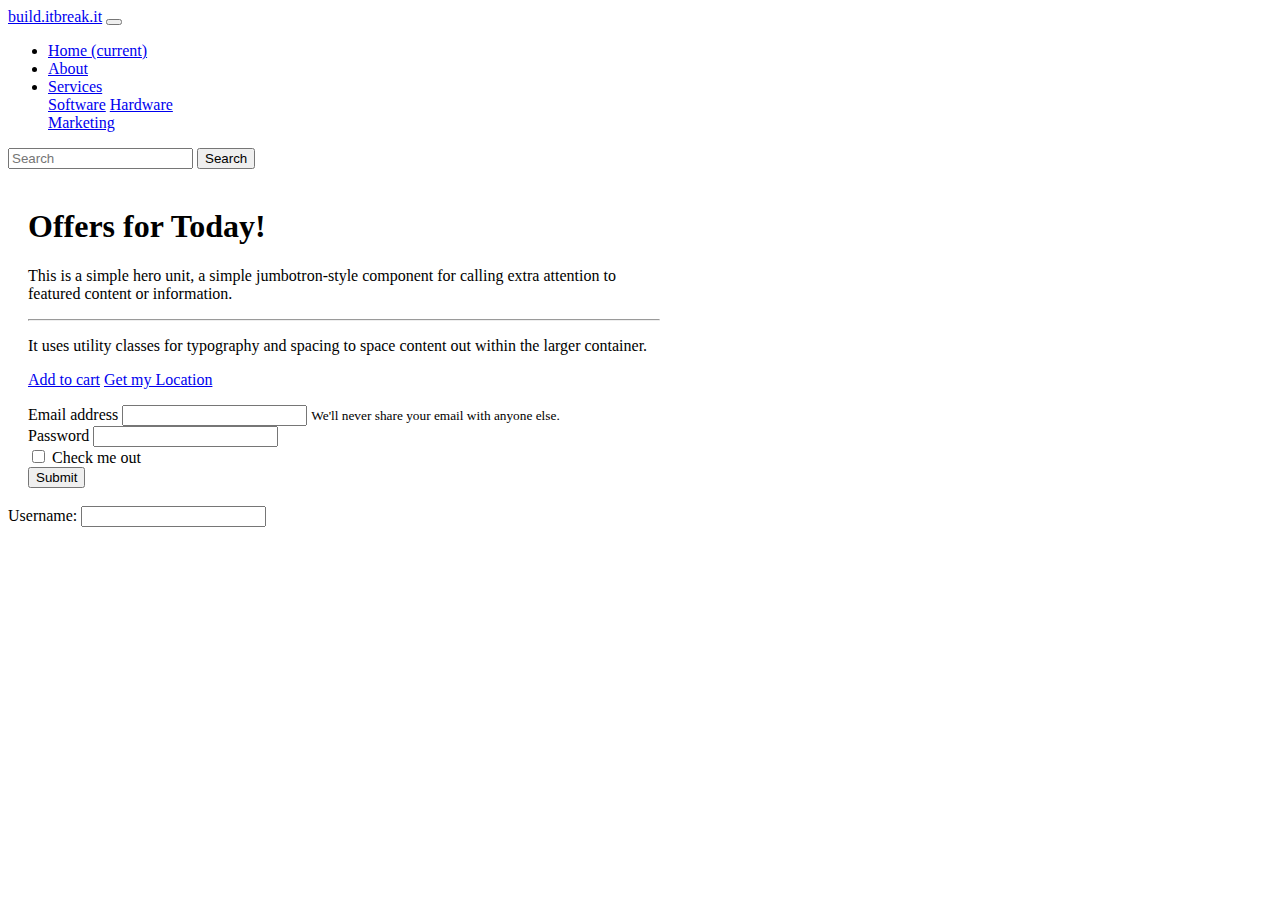
<file: index.html>
<!DOCTYPE html>
<html lang="en">
<head>
    <meta charset="UTF-8">
    <meta http-equiv="X-UA-Compatible" content="IE=edge">
    <meta name="viewport" content="width=device-width, initial-scale=1.0">

    <title>Day 2 Frontend Engg</title>
    <link rel="stylesheet" href="https://cdn.jsdelivr.net/npm/bootstrap@4.6.2/dist/css/bootstrap.min.css" integrity="sha384-xOolHFLEh07PJGoPkLv1IbcEPTNtaed2xpHsD9ESMhqIYd0nLMwNLD69Npy4HI+N" crossorigin="anonymous">

    <link rel="stylesheet" href="./styles.css">
 
</head>
<body>
   <!-- Navbar -->
   <nav class="navbar navbar-expand-lg navbar-light bg-light">
    <a class="navbar-brand" href="#">build.itbreak.it</a>
    <button class="navbar-toggler" type="button" data-toggle="collapse" data-target="#navbarSupportedContent" aria-controls="navbarSupportedContent" aria-expanded="false" aria-label="Toggle navigation">
      <span class="navbar-toggler-icon"></span>
    </button>
  
    <div class="collapse navbar-collapse" id="navbarSupportedContent">
      <ul class="navbar-nav mr-auto">
        <li class="nav-item active">
          <a class="nav-link" href="#">Home <span class="sr-only">(current)</span></a>
        </li>
        <li class="nav-item">
          <a class="nav-link" href="#">About</a>
        </li>
        <li class="nav-item dropdown">
          <a class="nav-link dropdown-toggle" href="#" role="button" data-toggle="dropdown" aria-expanded="false">
            Services
          </a>
          <div class="dropdown-menu">
            <a class="dropdown-item" href="#">Software</a>
            <a class="dropdown-item" href="#">Hardware</a>
            <div class="dropdown-divider"></div>
            <a class="dropdown-item" href="#">Marketing</a>
          </div>
        </li>
        
      </ul>
      <form class="form-inline my-2 my-lg-0">
        <input class="form-control mr-sm-2" type="search" placeholder="Search" aria-label="Search">
        <button class="btn btn-outline-success my-2 my-sm-0" type="submit">Search</button>
      </form>
    </div>
  </nav>
  <br>
  <!-- Content -->
  <div class="jumbotron" style="width: 50%; margin-left: 20px;">
    <h1 class="display-4">Offers for Today!</h1>
    <p class="lead">This is a simple hero unit, a simple jumbotron-style component for calling extra attention to featured content or information.</p>
    <hr class="my-4">
    <p>It uses utility classes for typography and spacing to space content out within the larger container.</p>
    <a class="btn btn-primary btn-lg" href="#" role="button" onclick="alertCart()">Add to cart</a>
    <a class="btn btn-success btn-lg" href="#" role="button" onclick="getLocation()">Get my Location</a>
    <p id="alert-cart"></p>
    <p id="location"></p>
  </div>
  <!-- Cards -->
  <!-- <div class="card" style="width: 18rem;">
    <img src="./bbLogo.png" class="card-img-top" alt="...">
    <div class="card-body">
      <h5 class="card-title">Card title</h5>
      <p class="card-text">Some quick example text to build on the card title and make up the bulk of the card's content.</p>
      <a href="#" class="btn btn-primary">Go somewhere</a>
    </div>
  </div> -->
    
  <!-- Forms -->
  <form name="login" style="width: 50%;margin-left: 20px;" onsubmit="return validateForm()">
    <div class="form-group">
      <label for="exampleInputEmail1">Email address</label>
      <input type="email" name="Email" class="form-control" id="exampleInputEmail1" aria-describedby="emailHelp">
      <small id="emailHelp" class="form-text text-muted">We'll never share your email with anyone else.</small>
    </div>
    <div class="form-group">
      <label for="exampleInputPassword1">Password</label>
      <input type="password" class="form-control" id="exampleInputPassword1">
    </div>
    <div class="form-group form-check">
      <input type="checkbox" class="form-check-input" id="exampleCheck1">
      <label class="form-check-label" for="exampleCheck1">Check me out</label>
    </div>
    <button type="submit" class="btn btn-primary">Submit</button>
  </form>
  <br>
  <label>Username:</label>
  <input type="text" id="uname" onchange="upperCase()">
</body>
<script src="https://cdn.jsdelivr.net/npm/jquery@3.5.1/dist/jquery.slim.min.js" integrity="sha384-DfXdz2htPH0lsSSs5nCTpuj/zy4C+OGpamoFVy38MVBnE+IbbVYUew+OrCXaRkfj" crossorigin="anonymous"></script>
<script src="https://cdn.jsdelivr.net/npm/popper.js@1.16.1/dist/umd/popper.min.js" integrity="sha384-9/reFTGAW83EW2RDu2S0VKaIzap3H66lZH81PoYlFhbGU+6BZp6G7niu735Sk7lN" crossorigin="anonymous"></script>
<script src="https://cdn.jsdelivr.net/npm/bootstrap@4.6.2/dist/js/bootstrap.min.js" integrity="sha384-+sLIOodYLS7CIrQpBjl+C7nPvqq+FbNUBDunl/OZv93DB7Ln/533i8e/mZXLi/P+" crossorigin="anonymous"></script>
<script src="./app.js"></script>
</html>
</file>
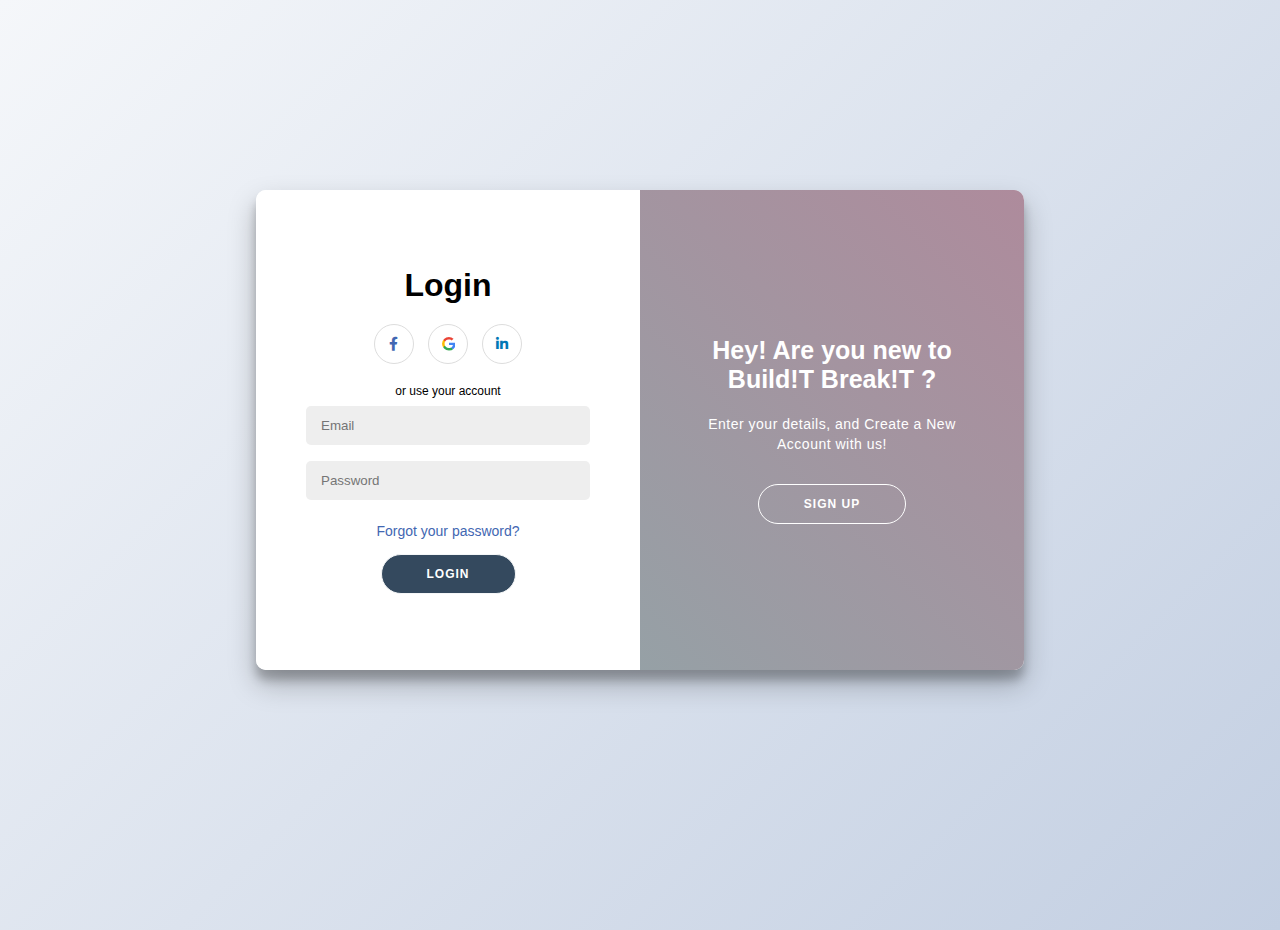
<file: LoginAnimation/index.html>
<!DOCTYPE html>
<html lang="en">
<head>
    <meta charset="UTF-8">
    <meta http-equiv="X-UA-Compatible" content="IE=edge">
    <meta name="viewport" content="width=device-width, initial-scale=1.0">
    <title>Build!T Break!T </title>
    <link rel="stylesheet" href="./styles.css">
    <link rel="stylesheet" href="https://cdnjs.cloudflare.com/ajax/libs/font-awesome/5.14.0/css/all.min.css">
</head>
<body>
    <!-- Parent Class -->
    <div class="container" id="container"> 
        <div class="form-container sign-up-container">
            <form action="#">
                <h1>Create Account</h1>
                <div class="social-container">
                    <a href="#" class="social"><i style="color: #4267B2;" class="fab fa-facebook-f"></i></a>
                    <a href="#" class="social"><i class="fab fa-google"></i></a>
                    <a href="#" class="social"><i style="color: #0077b5;" class="fab fa-linkedin-in"></i></a>
                </div>
                <span>or use your email for registration</span>
                <input type="text" placeholder="Name" />
                <input type="email" placeholder="Email" />
                <input type="password" placeholder="Password" />
                <input type="password" placeholder=" Confirm Password" />
                <button>Sign Up</button>
            </form>
        </div>
        <!-- Inline Container -->
        <div class="form-container login-container">
            <form action="#">
                <h1>Login</h1>
                <div class="social-container">
                    <a href="#" class="social"><i style="color: #4267B2;" class="fab fa-facebook-f"></i></a>
                    <a href="#" class="social"><i class="fab fa-google"></i></a>
                    <a href="#" class="social"><i style="color: #0077b5;" class="fab fa-linkedin-in"></i></a>
                </div>
                <span>or use your account</span>
                <input type="email" placeholder="Email" />
                <input type="password" placeholder="Password" />
                <a href="#" style="color: #4267B2;">Forgot your password?</a>
                <button>Login</button>
            </form>
        </div>
        <!-- Overlay - Over Layered -->
        <div class="overlay-container">
            <div class="overlay">
                <div class="overlay-panel overlay-left">
                    <h1>Welcome Ninjas!</h1>
                    <p>Already own a account with us? Enter Credentials and Login!</p>
                    <button class="ghost" id="signIn">Login</button>
                </div>
                <div class="overlay-panel overlay-right">
                    <h1 style="font-size: 25px;">Hey! Are you new to Build!T Break!T ?</h1>
                    <p>Enter your details, and Create a New Account with us!</p>
                    <button class="ghost" id="signUp">Sign Up</button>
                </div>
            </div>
        </div>
    </div>


<script src="./app.js"></script>
</body>
</html>
</file>
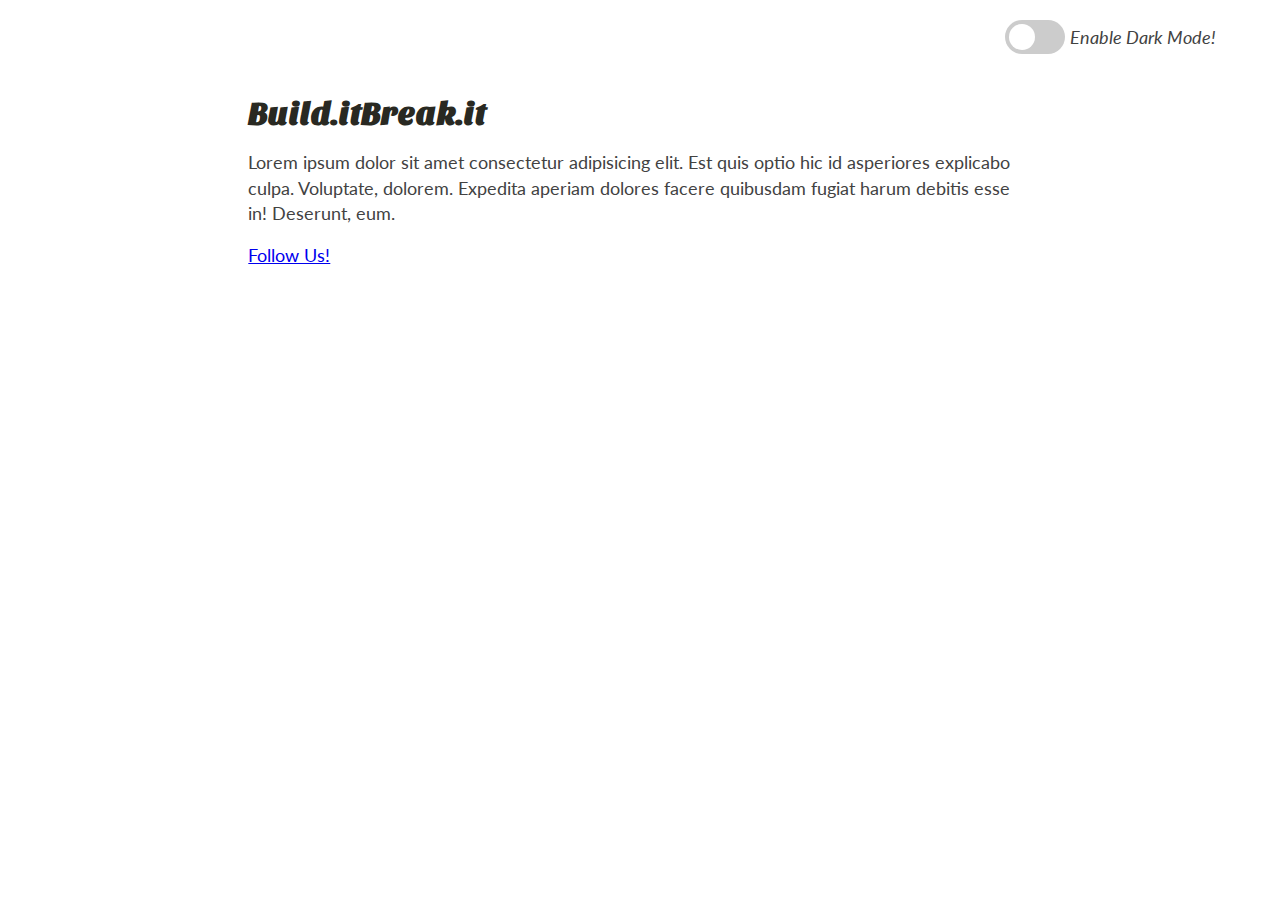
<file: darkmode.html>
<!DOCTYPE html>
<html lang="en">
<head>
    <meta charset="UTF-8">
    <meta http-equiv="X-UA-Compatible" content="IE=edge">
    <meta name="viewport" content="width=device-width, initial-scale=1.0">
    <title>JS Dark Mode!  </title>
    <style>
        @import url(https://fonts.googleapis.com/css?family=Lato:400,400italic,700|Sansita+One);
  
  :root {
     --primary-color: #302AE6;
     --secondary-color: #536390;
     --font-color: #424242;
     --bg-color: #fff;
     --heading-color: #292922;
 }
 
 [data-theme="dark"] {
     --primary-color: #9A97F3;
     --secondary-color: #818cab;
     --font-color: #e1e1ff;
     --bg-color: #161625;
     --heading-color: #818cab;
 }
 
 body {
   font-family: "Lato", sans-serif;
   background-color: var(--bg-color);
   color: var(--font-color);
   max-width: 90%;
   margin: 0 auto;
   font-size: calc(1rem + 0.25vh);
 }
 
 h1 {
     color: var(--heading-color);
     font-family: "Sansita One", serif;
     font-size: 2rem;
     margin-bottom: 1vh;
 }
 
 p {
   font-size: 1.1rem;
   line-height: 1.6rem;
 }
 
 
 section {
   max-width: 68%;
   margin: 0 auto;
 }
 
 .post-meta {
   font-size: 1rem;
   font-style: italic;
   display: block;
   margin-bottom: 4vh;
   color: var(--secondary-color);
 }
 
 nav {
   display: flex;
   justify-content: flex-end;
   padding: 20px 0;
 }
 
 
 .theme-switch-wrapper {
   display: flex;
   align-items: center;
   
  
 }
 .theme-switch {
   display: inline-block;
   height: 34px;
   position: relative;
   width: 60px;
 }
 
 .theme-switch input {
   display:none;
 }
 
 .slider {
   background-color: #ccc;
   bottom: 0;
   cursor: pointer;
   left: 0;
   position: absolute;
   right: 0;
   top: 0;
   transition: .4s;
 }
 
 .slider:before {
   background-color: #fff;
   bottom: 4px;
   content: "";
   height: 26px;
   left: 4px;
   position: absolute;
   transition: .4s;
   width: 26px;
 }
 
 input:checked + .slider {
   background-color: #66bb6a;
 }
 
 input:checked + .slider:before {
   transform: translateX(26px);
 }
 
 .slider.round {
   border-radius: 34px;
 }
 
 .slider.round:before {
   border-radius: 50%;
 }
 
 
 
    </style>
</head>
<body>
    <nav>
        <div class="theme-switch-wrapper">
             <label class="theme-switch" for="checkbox">
          <input type="checkbox" id="checkbox" />
          <div class="slider round"></div>
        </label>
          <em style="margin-left:5px">Enable Dark Mode!</em>
        </div>
      
      </nav>  
      <section>
          <article class="post">
            <h1>Build.itBreak.it</h1>
            
      
            
      
            <p>Lorem ipsum dolor sit amet consectetur adipisicing elit. Est quis optio hic id asperiores explicabo culpa. Voluptate, dolorem. Expedita aperiam dolores facere quibusdam fugiat harum debitis esse in! Deserunt, eum.</p>
       <a href="#">Follow Us!</a>
        </article>
      </section>
</body>
<script>
    const toggleSwitch = document.querySelector('.theme-switch input[type="checkbox"]');
    const currentTheme = localStorage.getItem('theme');

    if (currentTheme) {
        document.documentElement.setAttribute('data-theme', currentTheme);
      
        if (currentTheme === 'dark') {
            toggleSwitch.checked = true;
        }
    }

    function switchTheme(e) {
        if (e.target.checked) {
            document.documentElement.setAttribute('data-theme', 'dark');
            localStorage.setItem('theme', 'dark');
        }
        else {        document.documentElement.setAttribute('data-theme', 'light');
              localStorage.setItem('theme', 'light');
        }    
    }

    toggleSwitch.addEventListener('change', switchTheme, false);
</script>
</html>
</file>
<file: styles.css>
.para{
    color: black;
    font-size: 20px;
    font-family: 'Gill Sans', 'Gill Sans MT', Calibri, 'Trebuchet MS', sans-serif;
}

#greet{
    font-size: 40px;
    font-family: 'Franklin Gothic Medium', 'Arial Narrow', Arial, sans-serif;
}

.container{
    position: relative;
    top: 40px;
    left: 40%;
    right: 20px;
    bottom: 0;
    background-color: antiquewhite;
    width: 50%;
    height: 300px;
    border: 2px solid  #5dade2 ;
    padding: 10px;
    display: block;
    
}
.btn-div{
    position: absolute;
    left: 40%;
}
</file>
<file: LoginAnimation/styles.css>
* {
	box-sizing: border-box;
}

body {
	background-image: linear-gradient(135deg, #f5f7fa 0%, #c3cfe2 100%);
	display: flex;
	justify-content: center;
	align-items: center;
	flex-direction: column;
	font-family: 'Montserrat', sans-serif;
	height: 100vh;
	margin: -20px 0 50px;
}

h1 {
	font-weight: bold;
	margin: 0;
}

h2 {
	text-align: center;
}

p {
	font-size: 14px;
	font-weight: 100;
	line-height: 20px;
	letter-spacing: 0.5px;
	margin: 20px 0 30px;
}

span {
	font-size: 12px;
}

a {
	color: #333;
	font-size: 14px;
	text-decoration: none;
	margin: 15px 0;
}

button {
	border-radius: 20px;
	border: 1px solid  #f4f6f7 ;
	background-color:  #34495e ;
	color: #FFFFFF;
	font-size: 12px;
	font-weight: bold;
	padding: 12px 45px;
	letter-spacing: 1px;
	text-transform: uppercase;
	transition: transform 80ms ease-in;
}

button:active {
	transform: scale(0.95);
}

button:focus {
	outline: none;
}

button.ghost {
	background-color: transparent;
	border-color: #FFFFFF;
}

form {
	background-color: #FFFFFF;
	display: flex;
	align-items: center;
	justify-content: center;
	flex-direction: column;
	padding: 0 50px;
	height: 100%;
	text-align: center;
}

input {
	background-color: #eee;
	border: none;
    border-radius: 5px;
	padding: 12px 15px;
	margin: 8px 0;
	width: 100%;
}

.container {
	background-color: #fff;
	border-radius: 10px;
  	box-shadow: 0 14px 28px rgba(0,0,0,0.25), 
			0 10px 10px rgba(0,0,0,0.22);
	position: relative;
	overflow: hidden;
	width: 768px;
	max-width: 100%;
	min-height: 480px;
}

.form-container {
	position: absolute;
	top: 0;
	height: 100%;
	transition: all 0.6s ease-in-out;
}

.login-container {
	left: 0;
	width: 50%;
	z-index: 2;
}

/* Logic for animation */
.container.right-panel-active .login-container {
	transform: translateX(100%);
}

.sign-up-container {
	left: 0;
	width: 50%;
	opacity: 0;
	z-index: 1;
}

.container.right-panel-active .sign-up-container {
	transform: translateX(100%);
	opacity: 1;
	z-index: 5;
	animation: show 0.6s;
}

@keyframes show {
	0%, 49.99% {
		opacity: 0;
		z-index: 1;
	}
	
	50%, 100% {
		opacity: 1;
		z-index: 5;
	}
}

.overlay-container {
	position: absolute;
	top: 0;
	left: 50%;
	width: 50%;
	height: 100%;
	overflow: hidden;
	transition: transform 0.6s ease-in-out;
	z-index: 100;
}


.container.right-panel-active .overlay-container{
	transform: translateX(-100%);
}

.overlay {
	background-image: linear-gradient(45deg, #8baaaa 0%, #ae8b9c 100%);
	background: -webkit-linear-gradient(to right, #FF4B2B, #FF416C);
	
	background-repeat: no-repeat;
	background-size: cover;
	background-position: 0 0;
	color: #FFFFFF;
	position: relative;
	left: -100%;
	height: 100%;
	width: 200%;
  	transform: translateX(0);
	transition: transform 0.6s ease-in-out;
}

.container.right-panel-active .overlay {
  	transform: translateX(50%);
}

.overlay-panel {
	position: absolute;
	display: flex;
	align-items: center;
	justify-content: center;
	flex-direction: column;
	padding: 0 40px;
	text-align: center;
	top: 0;
	height: 100%;
	width: 50%;
	transform: translateX(0);
	transition: transform 0.6s ease-in-out;
}

.overlay-left {
	transform: translateX(-20%);
}

.container.right-panel-active .overlay-left {
	transform: translateX(0);
}

.overlay-right {
	right: 0;
	transform: translateX(0);
}

.container.right-panel-active .overlay-right {
	transform: translateX(20%);
}

.social-container {
	margin: 20px 0;
}

.social-container a {
	border: 1px solid #DDDDDD;
	border-radius: 50%;
	display: inline-flex;
	justify-content: center;
	align-items: center;
	margin: 0 5px;
	height: 40px;
	width: 40px;
}
.fa-google {
    background: conic-gradient(from -45deg, #ea4335 110deg, #4285f4 90deg 180deg, #34a853 180deg 270deg, #fbbc05 270deg) 73% 55%/150% 150% no-repeat;
    -webkit-background-clip: text;
    background-clip: text;
    color: transparent;
    -webkit-text-fill-color: transparent;
  }

input:focus
{
    border: 1px solid #1670BE;
    box-shadow: 0 0 3px #1670BE;
    outline-offset: 0px;
    outline: none;
}
</file>
